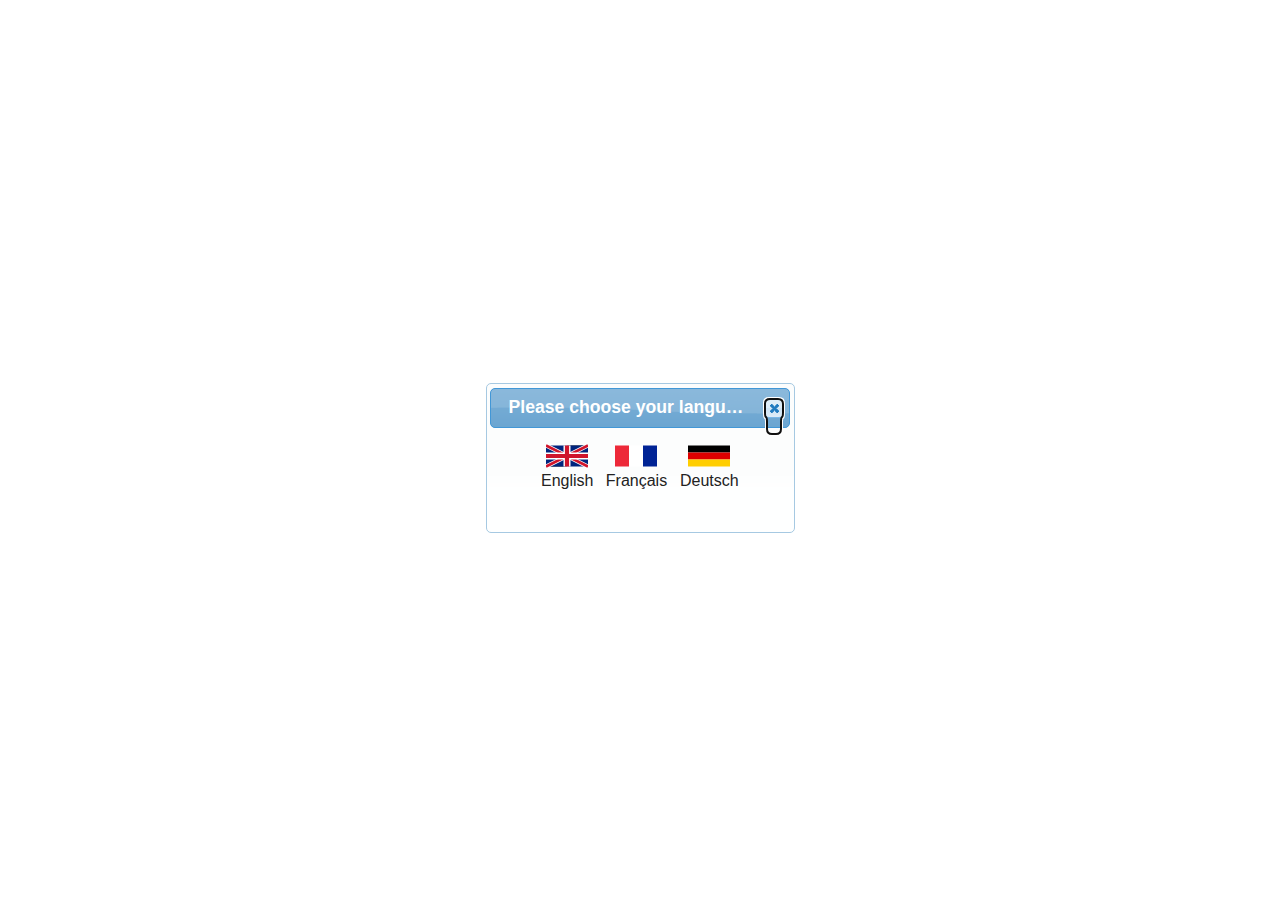
<file: src/html/images/index.html>
<!Doctype html public>
<html>
  <head>
    <meta charset="utf-8">
    <title>Champuru v. 2.0</title>
    <link rel="shortcut icon" href="favicon.ico">
    <link href="jquery/jquery-ui.css" rel="stylesheet">
    <script src="jquery/jquery.js"></script>
    <script src="jquery/jquery-ui.js"></script>    
  </head>
  <body style="width: 100%; height: 100%">
    <noscript>
      Sorry, but Champuru v. 2.0 requires JavaScript!
    </noscript>

<!-- Language scripts -->
<script>
  var userLanguage = "en";
  function setLanguage(lang) {
    if(lang != "en" && lang != "de" && lang != "fr") {
      alert("Language not found!")
      return;
    }
    userLanguage = lang;
  }
  function getStr(strId) {
    if(userLanguage == "de") {
      return deDict[strId]
    }
    if(userLanguage == "fr") {
      return frDict[strId]
    }
    return enDict[strId]
  }
  enDict = new Object();
  enDict["undef"] = "undefined";
  frDict = new Object();
  frDict["undef"] = "indéfini"
  deDict = new Object();
  deDict["undef"] = "undefiniert";
</script>

<!-- The ask for language messagebox -->
<div id="askLanguageDialog" title="Please choose your language">
  <div>
  <table style="width: 80%; margin: 0px auto;">
    <tr style="text-align: center">
      <td style="text-align: center">
        <a title="Champuru in English" style="cursor: pointer" onclick="javascript: setLanguage('en'); $('#askLanguageDialog').dialog('close');">
          <svg xmlns="http://www.w3.org/2000/svg" width="42" height="32" viewBox="0 0 60 30">
            <path d="M30,15 h30 v15 z v15 h-30 z h-30 v-15 z v-15 h30 z"/>
            <path d="M0,0 v30 h60 v-30 z" fill="#00247d"/>
            <path d="M0,0 L60,30 M60,0 L0,30" stroke="#fff" stroke-width="6"/>
            <path d="M0,0 L60,30 M60,0 L0,30" stroke="#cf142b" stroke-width="4"/>
            <path d="M30,0 v30 M0,15 h60" stroke="#fff" stroke-width="10"/>
            <path d="M30,0 v30 M0,15 h60" stroke="#cf142b" stroke-width="6"/>
          </svg>
          <br>English
        </a>
      </td>
      <td style="text-align: center">
        <a title="Champuru en Français" style="cursor: pointer" onclick="javascript: setLanguage('fr'); $('#askLanguageDialog').dialog('close');">
          <svg xmlns="http://www.w3.org/2000/svg" width="42" height="32" viewBox="0 0 60 30">
            <rect width="20" height="30" y="0" x="0" fill="#ED2939"/>
            <rect width="20" height="30" y="0" x="20" fill="#FFF"/>
            <rect width="20" height="30" y="0" x="40" fill="#002395"/>
          </svg>
          <br>Français
        </a>
      </td>
      <td style="text-align: center">
        <a title="Champuru auf Deutsch" style="cursor: pointer" onclick="javascript: setLanguage('de'); $('#askLanguageDialog').dialog('close');">
          <svg xmlns="http://www.w3.org/2000/svg" width="42" height="32" viewBox="0 0 60 30">
            <rect width="60" height="10" y="0" x="0" fill="#000"/>
            <rect width="60" height="10" y="10" x="0" fill="#D00"/>
            <rect width="60" height="10" y="20" x="0" fill="#FFCE00"/>
          </svg>
          <br>Deutsch
        </a>
      </td>
    </tr>
  </table>
  </div>
</div>
<script>
  $( function() {
    $( "#askLanguageDialog" ).dialog({
      resizable: true,
      height: "auto",
    });
  } );
</script>

  </body>
</html>
</file>
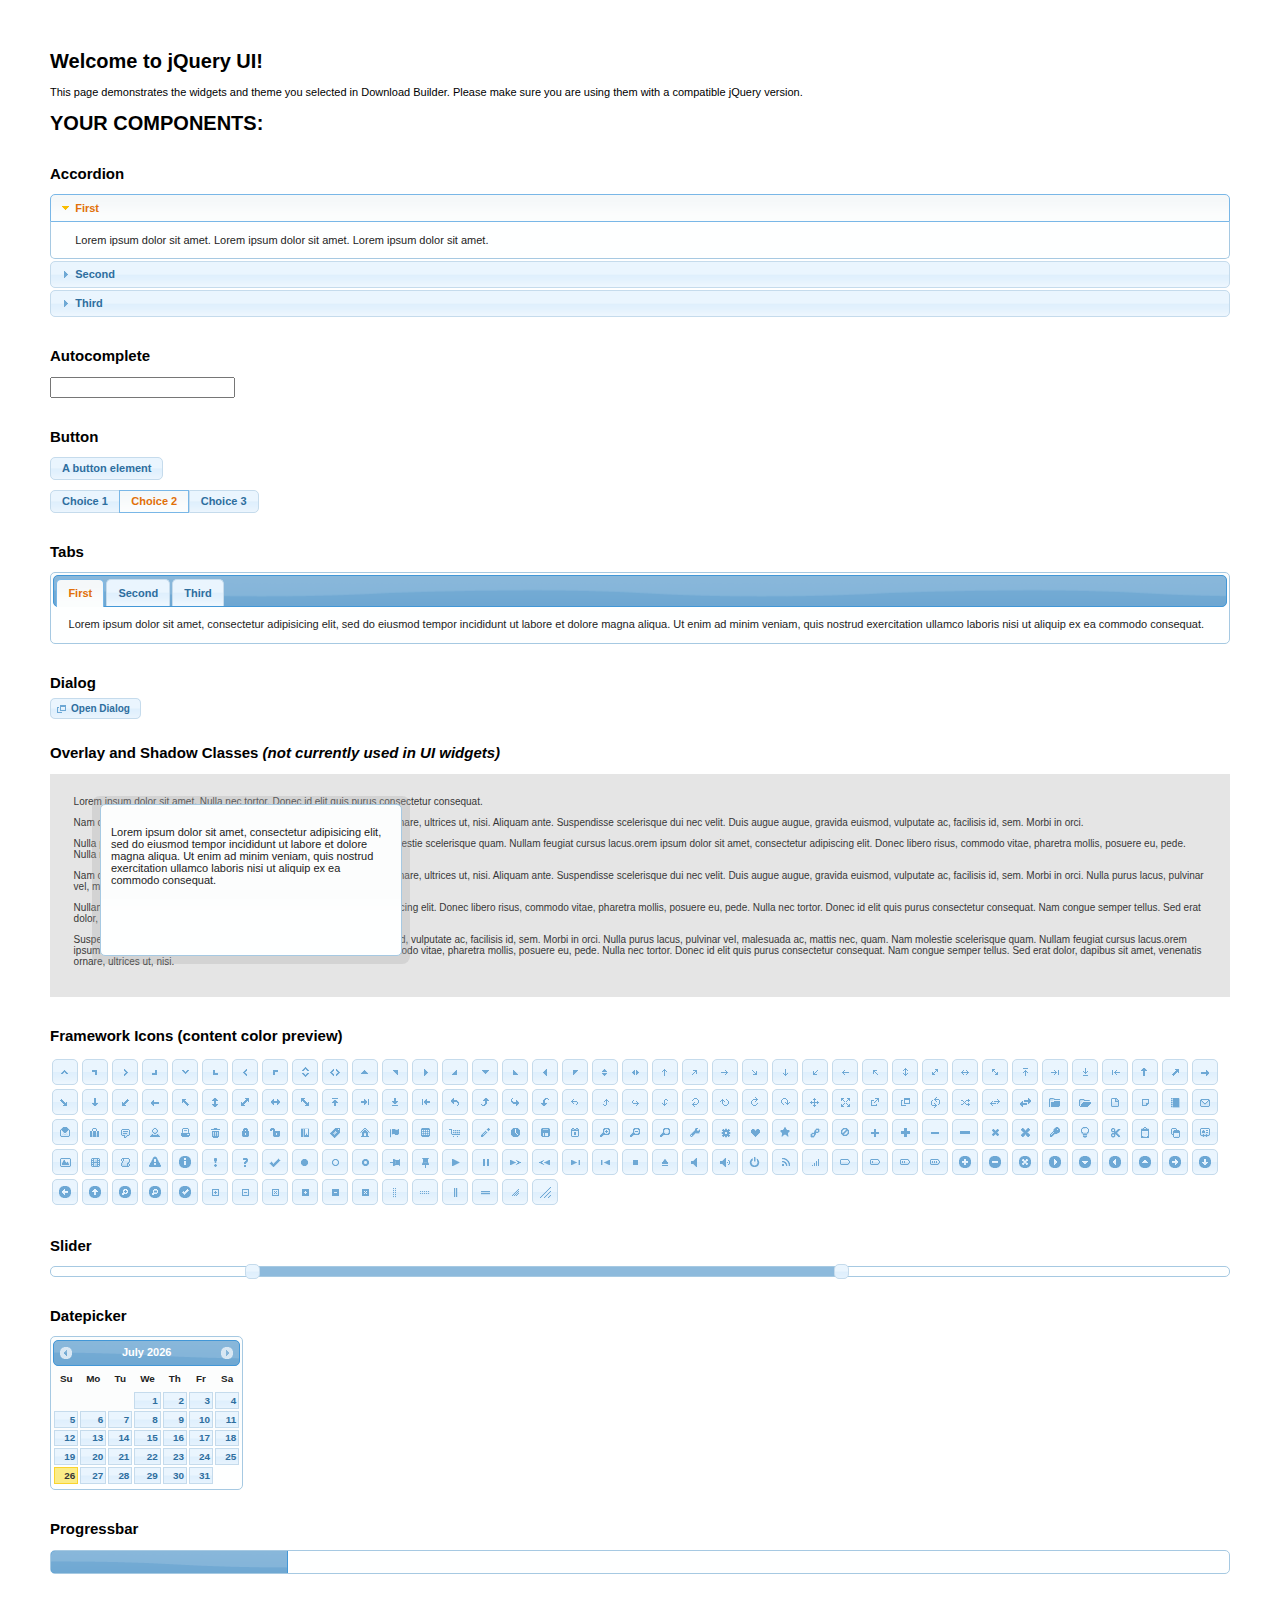
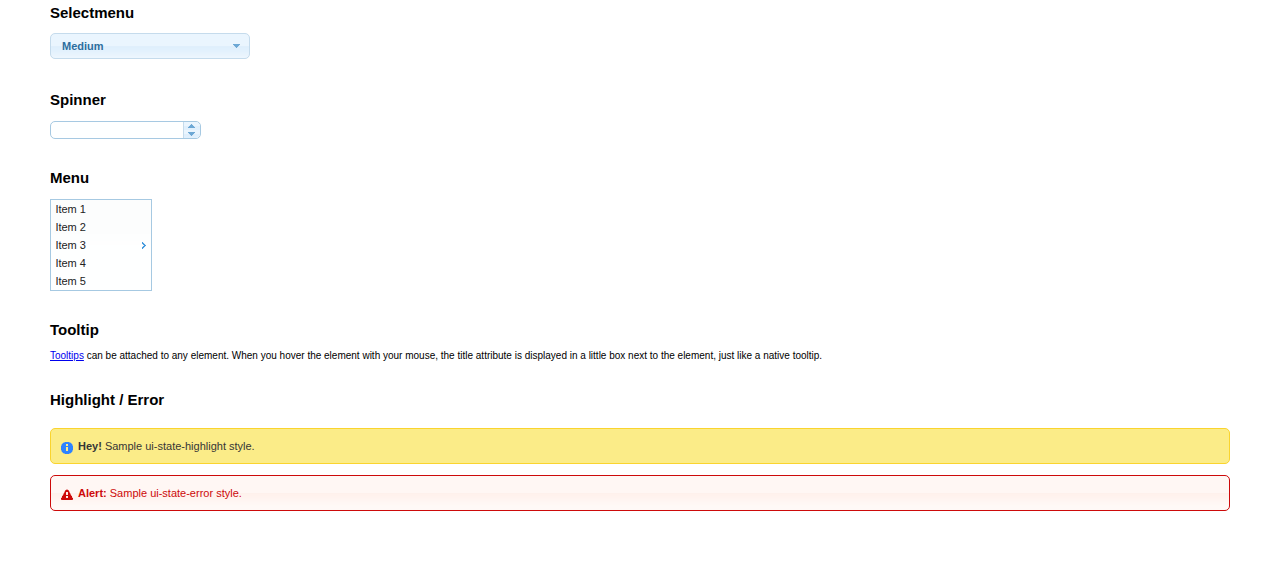
<file: src/html/jquery/index.html>
<!doctype html>
<html lang="us">
<head>
	<meta charset="utf-8">
	<title>jQuery UI Example Page</title>
	<link href="jquery-ui.css" rel="stylesheet">
	<style>
	body{
		font: 62.5% "Trebuchet MS", sans-serif;
		margin: 50px;
	}
	.demoHeaders {
		margin-top: 2em;
	}
	#dialog-link {
		padding: .4em 1em .4em 20px;
		text-decoration: none;
		position: relative;
	}
	#dialog-link span.ui-icon {
		margin: 0 5px 0 0;
		position: absolute;
		left: .2em;
		top: 50%;
		margin-top: -8px;
	}
	#icons {
		margin: 0;
		padding: 0;
	}
	#icons li {
		margin: 2px;
		position: relative;
		padding: 4px 0;
		cursor: pointer;
		float: left;
		list-style: none;
	}
	#icons span.ui-icon {
		float: left;
		margin: 0 4px;
	}
	.fakewindowcontain .ui-widget-overlay {
		position: absolute;
	}
	select {
		width: 200px;
	}
	</style>
</head>
<body>

<h1>Welcome to jQuery UI!</h1>

<div class="ui-widget">
	<p>This page demonstrates the widgets and theme you selected in Download Builder. Please make sure you are using them with a compatible jQuery version.</p>
</div>

<h1>YOUR COMPONENTS:</h1>


<!-- Accordion -->
<h2 class="demoHeaders">Accordion</h2>
<div id="accordion">
	<h3>First</h3>
	<div>Lorem ipsum dolor sit amet. Lorem ipsum dolor sit amet. Lorem ipsum dolor sit amet.</div>
	<h3>Second</h3>
	<div>Phasellus mattis tincidunt nibh.</div>
	<h3>Third</h3>
	<div>Nam dui erat, auctor a, dignissim quis.</div>
</div>



<!-- Autocomplete -->
<h2 class="demoHeaders">Autocomplete</h2>
<div>
	<input id="autocomplete" title="type &quot;a&quot;">
</div>



<!-- Button -->
<h2 class="demoHeaders">Button</h2>
<button id="button">A button element</button>
<form style="margin-top: 1em;">
	<div id="radioset">
		<input type="radio" id="radio1" name="radio"><label for="radio1">Choice 1</label>
		<input type="radio" id="radio2" name="radio" checked="checked"><label for="radio2">Choice 2</label>
		<input type="radio" id="radio3" name="radio"><label for="radio3">Choice 3</label>
	</div>
</form>



<!-- Tabs -->
<h2 class="demoHeaders">Tabs</h2>
<div id="tabs">
	<ul>
		<li><a href="#tabs-1">First</a></li>
		<li><a href="#tabs-2">Second</a></li>
		<li><a href="#tabs-3">Third</a></li>
	</ul>
	<div id="tabs-1">Lorem ipsum dolor sit amet, consectetur adipisicing elit, sed do eiusmod tempor incididunt ut labore et dolore magna aliqua. Ut enim ad minim veniam, quis nostrud exercitation ullamco laboris nisi ut aliquip ex ea commodo consequat.</div>
	<div id="tabs-2">Phasellus mattis tincidunt nibh. Cras orci urna, blandit id, pretium vel, aliquet ornare, felis. Maecenas scelerisque sem non nisl. Fusce sed lorem in enim dictum bibendum.</div>
	<div id="tabs-3">Nam dui erat, auctor a, dignissim quis, sollicitudin eu, felis. Pellentesque nisi urna, interdum eget, sagittis et, consequat vestibulum, lacus. Mauris porttitor ullamcorper augue.</div>
</div>



<!-- Dialog NOTE: Dialog is not generated by UI in this demo so it can be visually styled in themeroller-->
<h2 class="demoHeaders">Dialog</h2>
<p><a href="#" id="dialog-link" class="ui-state-default ui-corner-all"><span class="ui-icon ui-icon-newwin"></span>Open Dialog</a></p>

<h2 class="demoHeaders">Overlay and Shadow Classes <em>(not currently used in UI widgets)</em></h2>
<div style="position: relative; width: 96%; height: 200px; padding:1% 2%; overflow:hidden;" class="fakewindowcontain">
	<p>Lorem ipsum dolor sit amet,  Nulla nec tortor. Donec id elit quis purus consectetur consequat. </p><p>Nam congue semper tellus. Sed erat dolor, dapibus sit amet, venenatis ornare, ultrices ut, nisi. Aliquam ante. Suspendisse scelerisque dui nec velit. Duis augue augue, gravida euismod, vulputate ac, facilisis id, sem. Morbi in orci. </p><p>Nulla purus lacus, pulvinar vel, malesuada ac, mattis nec, quam. Nam molestie scelerisque quam. Nullam feugiat cursus lacus.orem ipsum dolor sit amet, consectetur adipiscing elit. Donec libero risus, commodo vitae, pharetra mollis, posuere eu, pede. Nulla nec tortor. Donec id elit quis purus consectetur consequat. </p><p>Nam congue semper tellus. Sed erat dolor, dapibus sit amet, venenatis ornare, ultrices ut, nisi. Aliquam ante. Suspendisse scelerisque dui nec velit. Duis augue augue, gravida euismod, vulputate ac, facilisis id, sem. Morbi in orci. Nulla purus lacus, pulvinar vel, malesuada ac, mattis nec, quam. Nam molestie scelerisque quam. </p><p>Nullam feugiat cursus lacus.orem ipsum dolor sit amet, consectetur adipiscing elit. Donec libero risus, commodo vitae, pharetra mollis, posuere eu, pede. Nulla nec tortor. Donec id elit quis purus consectetur consequat. Nam congue semper tellus. Sed erat dolor, dapibus sit amet, venenatis ornare, ultrices ut, nisi. Aliquam ante. </p><p>Suspendisse scelerisque dui nec velit. Duis augue augue, gravida euismod, vulputate ac, facilisis id, sem. Morbi in orci. Nulla purus lacus, pulvinar vel, malesuada ac, mattis nec, quam. Nam molestie scelerisque quam. Nullam feugiat cursus lacus.orem ipsum dolor sit amet, consectetur adipiscing elit. Donec libero risus, commodo vitae, pharetra mollis, posuere eu, pede. Nulla nec tortor. Donec id elit quis purus consectetur consequat. Nam congue semper tellus. Sed erat dolor, dapibus sit amet, venenatis ornare, ultrices ut, nisi. </p>

	<!-- ui-dialog -->
	<div class="ui-overlay"><div class="ui-widget-overlay"></div><div class="ui-widget-shadow ui-corner-all" style="width: 302px; height: 152px; position: absolute; left: 50px; top: 30px;"></div></div>
	<div style="position: absolute; width: 280px; height: 130px;left: 50px; top: 30px; padding: 10px;" class="ui-widget ui-widget-content ui-corner-all">
		<div class="ui-dialog-content ui-widget-content" style="background: none; border: 0;">
			<p>Lorem ipsum dolor sit amet, consectetur adipisicing elit, sed do eiusmod tempor incididunt ut labore et dolore magna aliqua. Ut enim ad minim veniam, quis nostrud exercitation ullamco laboris nisi ut aliquip ex ea commodo consequat.</p>
		</div>
	</div>

</div>

<!-- ui-dialog -->
<div id="dialog" title="Dialog Title">
	<p>Lorem ipsum dolor sit amet, consectetur adipisicing elit, sed do eiusmod tempor incididunt ut labore et dolore magna aliqua. Ut enim ad minim veniam, quis nostrud exercitation ullamco laboris nisi ut aliquip ex ea commodo consequat.</p>
</div>



<h2 class="demoHeaders">Framework Icons (content color preview)</h2>
<ul id="icons" class="ui-widget ui-helper-clearfix">
	<li class="ui-state-default ui-corner-all" title=".ui-icon-carat-1-n"><span class="ui-icon ui-icon-carat-1-n"></span></li>
	<li class="ui-state-default ui-corner-all" title=".ui-icon-carat-1-ne"><span class="ui-icon ui-icon-carat-1-ne"></span></li>
	<li class="ui-state-default ui-corner-all" title=".ui-icon-carat-1-e"><span class="ui-icon ui-icon-carat-1-e"></span></li>
	<li class="ui-state-default ui-corner-all" title=".ui-icon-carat-1-se"><span class="ui-icon ui-icon-carat-1-se"></span></li>
	<li class="ui-state-default ui-corner-all" title=".ui-icon-carat-1-s"><span class="ui-icon ui-icon-carat-1-s"></span></li>
	<li class="ui-state-default ui-corner-all" title=".ui-icon-carat-1-sw"><span class="ui-icon ui-icon-carat-1-sw"></span></li>
	<li class="ui-state-default ui-corner-all" title=".ui-icon-carat-1-w"><span class="ui-icon ui-icon-carat-1-w"></span></li>
	<li class="ui-state-default ui-corner-all" title=".ui-icon-carat-1-nw"><span class="ui-icon ui-icon-carat-1-nw"></span></li>
	<li class="ui-state-default ui-corner-all" title=".ui-icon-carat-2-n-s"><span class="ui-icon ui-icon-carat-2-n-s"></span></li>
	<li class="ui-state-default ui-corner-all" title=".ui-icon-carat-2-e-w"><span class="ui-icon ui-icon-carat-2-e-w"></span></li>
	<li class="ui-state-default ui-corner-all" title=".ui-icon-triangle-1-n"><span class="ui-icon ui-icon-triangle-1-n"></span></li>
	<li class="ui-state-default ui-corner-all" title=".ui-icon-triangle-1-ne"><span class="ui-icon ui-icon-triangle-1-ne"></span></li>
	<li class="ui-state-default ui-corner-all" title=".ui-icon-triangle-1-e"><span class="ui-icon ui-icon-triangle-1-e"></span></li>
	<li class="ui-state-default ui-corner-all" title=".ui-icon-triangle-1-se"><span class="ui-icon ui-icon-triangle-1-se"></span></li>
	<li class="ui-state-default ui-corner-all" title=".ui-icon-triangle-1-s"><span class="ui-icon ui-icon-triangle-1-s"></span></li>
	<li class="ui-state-default ui-corner-all" title=".ui-icon-triangle-1-sw"><span class="ui-icon ui-icon-triangle-1-sw"></span></li>
	<li class="ui-state-default ui-corner-all" title=".ui-icon-triangle-1-w"><span class="ui-icon ui-icon-triangle-1-w"></span></li>
	<li class="ui-state-default ui-corner-all" title=".ui-icon-triangle-1-nw"><span class="ui-icon ui-icon-triangle-1-nw"></span></li>
	<li class="ui-state-default ui-corner-all" title=".ui-icon-triangle-2-n-s"><span class="ui-icon ui-icon-triangle-2-n-s"></span></li>
	<li class="ui-state-default ui-corner-all" title=".ui-icon-triangle-2-e-w"><span class="ui-icon ui-icon-triangle-2-e-w"></span></li>
	<li class="ui-state-default ui-corner-all" title=".ui-icon-arrow-1-n"><span class="ui-icon ui-icon-arrow-1-n"></span></li>
	<li class="ui-state-default ui-corner-all" title=".ui-icon-arrow-1-ne"><span class="ui-icon ui-icon-arrow-1-ne"></span></li>
	<li class="ui-state-default ui-corner-all" title=".ui-icon-arrow-1-e"><span class="ui-icon ui-icon-arrow-1-e"></span></li>
	<li class="ui-state-default ui-corner-all" title=".ui-icon-arrow-1-se"><span class="ui-icon ui-icon-arrow-1-se"></span></li>
	<li class="ui-state-default ui-corner-all" title=".ui-icon-arrow-1-s"><span class="ui-icon ui-icon-arrow-1-s"></span></li>
	<li class="ui-state-default ui-corner-all" title=".ui-icon-arrow-1-sw"><span class="ui-icon ui-icon-arrow-1-sw"></span></li>
	<li class="ui-state-default ui-corner-all" title=".ui-icon-arrow-1-w"><span class="ui-icon ui-icon-arrow-1-w"></span></li>
	<li class="ui-state-default ui-corner-all" title=".ui-icon-arrow-1-nw"><span class="ui-icon ui-icon-arrow-1-nw"></span></li>
	<li class="ui-state-default ui-corner-all" title=".ui-icon-arrow-2-n-s"><span class="ui-icon ui-icon-arrow-2-n-s"></span></li>
	<li class="ui-state-default ui-corner-all" title=".ui-icon-arrow-2-ne-sw"><span class="ui-icon ui-icon-arrow-2-ne-sw"></span></li>
	<li class="ui-state-default ui-corner-all" title=".ui-icon-arrow-2-e-w"><span class="ui-icon ui-icon-arrow-2-e-w"></span></li>
	<li class="ui-state-default ui-corner-all" title=".ui-icon-arrow-2-se-nw"><span class="ui-icon ui-icon-arrow-2-se-nw"></span></li>
	<li class="ui-state-default ui-corner-all" title=".ui-icon-arrowstop-1-n"><span class="ui-icon ui-icon-arrowstop-1-n"></span></li>
	<li class="ui-state-default ui-corner-all" title=".ui-icon-arrowstop-1-e"><span class="ui-icon ui-icon-arrowstop-1-e"></span></li>
	<li class="ui-state-default ui-corner-all" title=".ui-icon-arrowstop-1-s"><span class="ui-icon ui-icon-arrowstop-1-s"></span></li>
	<li class="ui-state-default ui-corner-all" title=".ui-icon-arrowstop-1-w"><span class="ui-icon ui-icon-arrowstop-1-w"></span></li>
	<li class="ui-state-default ui-corner-all" title=".ui-icon-arrowthick-1-n"><span class="ui-icon ui-icon-arrowthick-1-n"></span></li>
	<li class="ui-state-default ui-corner-all" title=".ui-icon-arrowthick-1-ne"><span class="ui-icon ui-icon-arrowthick-1-ne"></span></li>
	<li class="ui-state-default ui-corner-all" title=".ui-icon-arrowthick-1-e"><span class="ui-icon ui-icon-arrowthick-1-e"></span></li>
	<li class="ui-state-default ui-corner-all" title=".ui-icon-arrowthick-1-se"><span class="ui-icon ui-icon-arrowthick-1-se"></span></li>
	<li class="ui-state-default ui-corner-all" title=".ui-icon-arrowthick-1-s"><span class="ui-icon ui-icon-arrowthick-1-s"></span></li>
	<li class="ui-state-default ui-corner-all" title=".ui-icon-arrowthick-1-sw"><span class="ui-icon ui-icon-arrowthick-1-sw"></span></li>
	<li class="ui-state-default ui-corner-all" title=".ui-icon-arrowthick-1-w"><span class="ui-icon ui-icon-arrowthick-1-w"></span></li>
	<li class="ui-state-default ui-corner-all" title=".ui-icon-arrowthick-1-nw"><span class="ui-icon ui-icon-arrowthick-1-nw"></span></li>
	<li class="ui-state-default ui-corner-all" title=".ui-icon-arrowthick-2-n-s"><span class="ui-icon ui-icon-arrowthick-2-n-s"></span></li>
	<li class="ui-state-default ui-corner-all" title=".ui-icon-arrowthick-2-ne-sw"><span class="ui-icon ui-icon-arrowthick-2-ne-sw"></span></li>
	<li class="ui-state-default ui-corner-all" title=".ui-icon-arrowthick-2-e-w"><span class="ui-icon ui-icon-arrowthick-2-e-w"></span></li>
	<li class="ui-state-default ui-corner-all" title=".ui-icon-arrowthick-2-se-nw"><span class="ui-icon ui-icon-arrowthick-2-se-nw"></span></li>
	<li class="ui-state-default ui-corner-all" title=".ui-icon-arrowthickstop-1-n"><span class="ui-icon ui-icon-arrowthickstop-1-n"></span></li>
	<li class="ui-state-default ui-corner-all" title=".ui-icon-arrowthickstop-1-e"><span class="ui-icon ui-icon-arrowthickstop-1-e"></span></li>
	<li class="ui-state-default ui-corner-all" title=".ui-icon-arrowthickstop-1-s"><span class="ui-icon ui-icon-arrowthickstop-1-s"></span></li>
	<li class="ui-state-default ui-corner-all" title=".ui-icon-arrowthickstop-1-w"><span class="ui-icon ui-icon-arrowthickstop-1-w"></span></li>
	<li class="ui-state-default ui-corner-all" title=".ui-icon-arrowreturnthick-1-w"><span class="ui-icon ui-icon-arrowreturnthick-1-w"></span></li>
	<li class="ui-state-default ui-corner-all" title=".ui-icon-arrowreturnthick-1-n"><span class="ui-icon ui-icon-arrowreturnthick-1-n"></span></li>
	<li class="ui-state-default ui-corner-all" title=".ui-icon-arrowreturnthick-1-e"><span class="ui-icon ui-icon-arrowreturnthick-1-e"></span></li>
	<li class="ui-state-default ui-corner-all" title=".ui-icon-arrowreturnthick-1-s"><span class="ui-icon ui-icon-arrowreturnthick-1-s"></span></li>
	<li class="ui-state-default ui-corner-all" title=".ui-icon-arrowreturn-1-w"><span class="ui-icon ui-icon-arrowreturn-1-w"></span></li>
	<li class="ui-state-default ui-corner-all" title=".ui-icon-arrowreturn-1-n"><span class="ui-icon ui-icon-arrowreturn-1-n"></span></li>
	<li class="ui-state-default ui-corner-all" title=".ui-icon-arrowreturn-1-e"><span class="ui-icon ui-icon-arrowreturn-1-e"></span></li>
	<li class="ui-state-default ui-corner-all" title=".ui-icon-arrowreturn-1-s"><span class="ui-icon ui-icon-arrowreturn-1-s"></span></li>
	<li class="ui-state-default ui-corner-all" title=".ui-icon-arrowrefresh-1-w"><span class="ui-icon ui-icon-arrowrefresh-1-w"></span></li>
	<li class="ui-state-default ui-corner-all" title=".ui-icon-arrowrefresh-1-n"><span class="ui-icon ui-icon-arrowrefresh-1-n"></span></li>
	<li class="ui-state-default ui-corner-all" title=".ui-icon-arrowrefresh-1-e"><span class="ui-icon ui-icon-arrowrefresh-1-e"></span></li>
	<li class="ui-state-default ui-corner-all" title=".ui-icon-arrowrefresh-1-s"><span class="ui-icon ui-icon-arrowrefresh-1-s"></span></li>
	<li class="ui-state-default ui-corner-all" title=".ui-icon-arrow-4"><span class="ui-icon ui-icon-arrow-4"></span></li>
	<li class="ui-state-default ui-corner-all" title=".ui-icon-arrow-4-diag"><span class="ui-icon ui-icon-arrow-4-diag"></span></li>
	<li class="ui-state-default ui-corner-all" title=".ui-icon-extlink"><span class="ui-icon ui-icon-extlink"></span></li>
	<li class="ui-state-default ui-corner-all" title=".ui-icon-newwin"><span class="ui-icon ui-icon-newwin"></span></li>
	<li class="ui-state-default ui-corner-all" title=".ui-icon-refresh"><span class="ui-icon ui-icon-refresh"></span></li>
	<li class="ui-state-default ui-corner-all" title=".ui-icon-shuffle"><span class="ui-icon ui-icon-shuffle"></span></li>
	<li class="ui-state-default ui-corner-all" title=".ui-icon-transfer-e-w"><span class="ui-icon ui-icon-transfer-e-w"></span></li>
	<li class="ui-state-default ui-corner-all" title=".ui-icon-transferthick-e-w"><span class="ui-icon ui-icon-transferthick-e-w"></span></li>
	<li class="ui-state-default ui-corner-all" title=".ui-icon-folder-collapsed"><span class="ui-icon ui-icon-folder-collapsed"></span></li>
	<li class="ui-state-default ui-corner-all" title=".ui-icon-folder-open"><span class="ui-icon ui-icon-folder-open"></span></li>
	<li class="ui-state-default ui-corner-all" title=".ui-icon-document"><span class="ui-icon ui-icon-document"></span></li>
	<li class="ui-state-default ui-corner-all" title=".ui-icon-document-b"><span class="ui-icon ui-icon-document-b"></span></li>
	<li class="ui-state-default ui-corner-all" title=".ui-icon-note"><span class="ui-icon ui-icon-note"></span></li>
	<li class="ui-state-default ui-corner-all" title=".ui-icon-mail-closed"><span class="ui-icon ui-icon-mail-closed"></span></li>
	<li class="ui-state-default ui-corner-all" title=".ui-icon-mail-open"><span class="ui-icon ui-icon-mail-open"></span></li>
	<li class="ui-state-default ui-corner-all" title=".ui-icon-suitcase"><span class="ui-icon ui-icon-suitcase"></span></li>
	<li class="ui-state-default ui-corner-all" title=".ui-icon-comment"><span class="ui-icon ui-icon-comment"></span></li>
	<li class="ui-state-default ui-corner-all" title=".ui-icon-person"><span class="ui-icon ui-icon-person"></span></li>
	<li class="ui-state-default ui-corner-all" title=".ui-icon-print"><span class="ui-icon ui-icon-print"></span></li>
	<li class="ui-state-default ui-corner-all" title=".ui-icon-trash"><span class="ui-icon ui-icon-trash"></span></li>
	<li class="ui-state-default ui-corner-all" title=".ui-icon-locked"><span class="ui-icon ui-icon-locked"></span></li>
	<li class="ui-state-default ui-corner-all" title=".ui-icon-unlocked"><span class="ui-icon ui-icon-unlocked"></span></li>
	<li class="ui-state-default ui-corner-all" title=".ui-icon-bookmark"><span class="ui-icon ui-icon-bookmark"></span></li>
	<li class="ui-state-default ui-corner-all" title=".ui-icon-tag"><span class="ui-icon ui-icon-tag"></span></li>
	<li class="ui-state-default ui-corner-all" title=".ui-icon-home"><span class="ui-icon ui-icon-home"></span></li>
	<li class="ui-state-default ui-corner-all" title=".ui-icon-flag"><span class="ui-icon ui-icon-flag"></span></li>
	<li class="ui-state-default ui-corner-all" title=".ui-icon-calculator"><span class="ui-icon ui-icon-calculator"></span></li>
	<li class="ui-state-default ui-corner-all" title=".ui-icon-cart"><span class="ui-icon ui-icon-cart"></span></li>
	<li class="ui-state-default ui-corner-all" title=".ui-icon-pencil"><span class="ui-icon ui-icon-pencil"></span></li>
	<li class="ui-state-default ui-corner-all" title=".ui-icon-clock"><span class="ui-icon ui-icon-clock"></span></li>
	<li class="ui-state-default ui-corner-all" title=".ui-icon-disk"><span class="ui-icon ui-icon-disk"></span></li>
	<li class="ui-state-default ui-corner-all" title=".ui-icon-calendar"><span class="ui-icon ui-icon-calendar"></span></li>
	<li class="ui-state-default ui-corner-all" title=".ui-icon-zoomin"><span class="ui-icon ui-icon-zoomin"></span></li>
	<li class="ui-state-default ui-corner-all" title=".ui-icon-zoomout"><span class="ui-icon ui-icon-zoomout"></span></li>
	<li class="ui-state-default ui-corner-all" title=".ui-icon-search"><span class="ui-icon ui-icon-search"></span></li>
	<li class="ui-state-default ui-corner-all" title=".ui-icon-wrench"><span class="ui-icon ui-icon-wrench"></span></li>
	<li class="ui-state-default ui-corner-all" title=".ui-icon-gear"><span class="ui-icon ui-icon-gear"></span></li>
	<li class="ui-state-default ui-corner-all" title=".ui-icon-heart"><span class="ui-icon ui-icon-heart"></span></li>
	<li class="ui-state-default ui-corner-all" title=".ui-icon-star"><span class="ui-icon ui-icon-star"></span></li>
	<li class="ui-state-default ui-corner-all" title=".ui-icon-link"><span class="ui-icon ui-icon-link"></span></li>
	<li class="ui-state-default ui-corner-all" title=".ui-icon-cancel"><span class="ui-icon ui-icon-cancel"></span></li>
	<li class="ui-state-default ui-corner-all" title=".ui-icon-plus"><span class="ui-icon ui-icon-plus"></span></li>
	<li class="ui-state-default ui-corner-all" title=".ui-icon-plusthick"><span class="ui-icon ui-icon-plusthick"></span></li>
	<li class="ui-state-default ui-corner-all" title=".ui-icon-minus"><span class="ui-icon ui-icon-minus"></span></li>
	<li class="ui-state-default ui-corner-all" title=".ui-icon-minusthick"><span class="ui-icon ui-icon-minusthick"></span></li>
	<li class="ui-state-default ui-corner-all" title=".ui-icon-close"><span class="ui-icon ui-icon-close"></span></li>
	<li class="ui-state-default ui-corner-all" title=".ui-icon-closethick"><span class="ui-icon ui-icon-closethick"></span></li>
	<li class="ui-state-default ui-corner-all" title=".ui-icon-key"><span class="ui-icon ui-icon-key"></span></li>
	<li class="ui-state-default ui-corner-all" title=".ui-icon-lightbulb"><span class="ui-icon ui-icon-lightbulb"></span></li>
	<li class="ui-state-default ui-corner-all" title=".ui-icon-scissors"><span class="ui-icon ui-icon-scissors"></span></li>
	<li class="ui-state-default ui-corner-all" title=".ui-icon-clipboard"><span class="ui-icon ui-icon-clipboard"></span></li>
	<li class="ui-state-default ui-corner-all" title=".ui-icon-copy"><span class="ui-icon ui-icon-copy"></span></li>
	<li class="ui-state-default ui-corner-all" title=".ui-icon-contact"><span class="ui-icon ui-icon-contact"></span></li>
	<li class="ui-state-default ui-corner-all" title=".ui-icon-image"><span class="ui-icon ui-icon-image"></span></li>
	<li class="ui-state-default ui-corner-all" title=".ui-icon-video"><span class="ui-icon ui-icon-video"></span></li>
	<li class="ui-state-default ui-corner-all" title=".ui-icon-script"><span class="ui-icon ui-icon-script"></span></li>
	<li class="ui-state-default ui-corner-all" title=".ui-icon-alert"><span class="ui-icon ui-icon-alert"></span></li>
	<li class="ui-state-default ui-corner-all" title=".ui-icon-info"><span class="ui-icon ui-icon-info"></span></li>
	<li class="ui-state-default ui-corner-all" title=".ui-icon-notice"><span class="ui-icon ui-icon-notice"></span></li>
	<li class="ui-state-default ui-corner-all" title=".ui-icon-help"><span class="ui-icon ui-icon-help"></span></li>
	<li class="ui-state-default ui-corner-all" title=".ui-icon-check"><span class="ui-icon ui-icon-check"></span></li>
	<li class="ui-state-default ui-corner-all" title=".ui-icon-bullet"><span class="ui-icon ui-icon-bullet"></span></li>
	<li class="ui-state-default ui-corner-all" title=".ui-icon-radio-off"><span class="ui-icon ui-icon-radio-off"></span></li>
	<li class="ui-state-default ui-corner-all" title=".ui-icon-radio-on"><span class="ui-icon ui-icon-radio-on"></span></li>
	<li class="ui-state-default ui-corner-all" title=".ui-icon-pin-w"><span class="ui-icon ui-icon-pin-w"></span></li>
	<li class="ui-state-default ui-corner-all" title=".ui-icon-pin-s"><span class="ui-icon ui-icon-pin-s"></span></li>
	<li class="ui-state-default ui-corner-all" title=".ui-icon-play"><span class="ui-icon ui-icon-play"></span></li>
	<li class="ui-state-default ui-corner-all" title=".ui-icon-pause"><span class="ui-icon ui-icon-pause"></span></li>
	<li class="ui-state-default ui-corner-all" title=".ui-icon-seek-next"><span class="ui-icon ui-icon-seek-next"></span></li>
	<li class="ui-state-default ui-corner-all" title=".ui-icon-seek-prev"><span class="ui-icon ui-icon-seek-prev"></span></li>
	<li class="ui-state-default ui-corner-all" title=".ui-icon-seek-end"><span class="ui-icon ui-icon-seek-end"></span></li>
	<li class="ui-state-default ui-corner-all" title=".ui-icon-seek-first"><span class="ui-icon ui-icon-seek-first"></span></li>
	<li class="ui-state-default ui-corner-all" title=".ui-icon-stop"><span class="ui-icon ui-icon-stop"></span></li>
	<li class="ui-state-default ui-corner-all" title=".ui-icon-eject"><span class="ui-icon ui-icon-eject"></span></li>
	<li class="ui-state-default ui-corner-all" title=".ui-icon-volume-off"><span class="ui-icon ui-icon-volume-off"></span></li>
	<li class="ui-state-default ui-corner-all" title=".ui-icon-volume-on"><span class="ui-icon ui-icon-volume-on"></span></li>
	<li class="ui-state-default ui-corner-all" title=".ui-icon-power"><span class="ui-icon ui-icon-power"></span></li>
	<li class="ui-state-default ui-corner-all" title=".ui-icon-signal-diag"><span class="ui-icon ui-icon-signal-diag"></span></li>
	<li class="ui-state-default ui-corner-all" title=".ui-icon-signal"><span class="ui-icon ui-icon-signal"></span></li>
	<li class="ui-state-default ui-corner-all" title=".ui-icon-battery-0"><span class="ui-icon ui-icon-battery-0"></span></li>
	<li class="ui-state-default ui-corner-all" title=".ui-icon-battery-1"><span class="ui-icon ui-icon-battery-1"></span></li>
	<li class="ui-state-default ui-corner-all" title=".ui-icon-battery-2"><span class="ui-icon ui-icon-battery-2"></span></li>
	<li class="ui-state-default ui-corner-all" title=".ui-icon-battery-3"><span class="ui-icon ui-icon-battery-3"></span></li>
	<li class="ui-state-default ui-corner-all" title=".ui-icon-circle-plus"><span class="ui-icon ui-icon-circle-plus"></span></li>
	<li class="ui-state-default ui-corner-all" title=".ui-icon-circle-minus"><span class="ui-icon ui-icon-circle-minus"></span></li>
	<li class="ui-state-default ui-corner-all" title=".ui-icon-circle-close"><span class="ui-icon ui-icon-circle-close"></span></li>
	<li class="ui-state-default ui-corner-all" title=".ui-icon-circle-triangle-e"><span class="ui-icon ui-icon-circle-triangle-e"></span></li>
	<li class="ui-state-default ui-corner-all" title=".ui-icon-circle-triangle-s"><span class="ui-icon ui-icon-circle-triangle-s"></span></li>
	<li class="ui-state-default ui-corner-all" title=".ui-icon-circle-triangle-w"><span class="ui-icon ui-icon-circle-triangle-w"></span></li>
	<li class="ui-state-default ui-corner-all" title=".ui-icon-circle-triangle-n"><span class="ui-icon ui-icon-circle-triangle-n"></span></li>
	<li class="ui-state-default ui-corner-all" title=".ui-icon-circle-arrow-e"><span class="ui-icon ui-icon-circle-arrow-e"></span></li>
	<li class="ui-state-default ui-corner-all" title=".ui-icon-circle-arrow-s"><span class="ui-icon ui-icon-circle-arrow-s"></span></li>
	<li class="ui-state-default ui-corner-all" title=".ui-icon-circle-arrow-w"><span class="ui-icon ui-icon-circle-arrow-w"></span></li>
	<li class="ui-state-default ui-corner-all" title=".ui-icon-circle-arrow-n"><span class="ui-icon ui-icon-circle-arrow-n"></span></li>
	<li class="ui-state-default ui-corner-all" title=".ui-icon-circle-zoomin"><span class="ui-icon ui-icon-circle-zoomin"></span></li>
	<li class="ui-state-default ui-corner-all" title=".ui-icon-circle-zoomout"><span class="ui-icon ui-icon-circle-zoomout"></span></li>
	<li class="ui-state-default ui-corner-all" title=".ui-icon-circle-check"><span class="ui-icon ui-icon-circle-check"></span></li>
	<li class="ui-state-default ui-corner-all" title=".ui-icon-circlesmall-plus"><span class="ui-icon ui-icon-circlesmall-plus"></span></li>
	<li class="ui-state-default ui-corner-all" title=".ui-icon-circlesmall-minus"><span class="ui-icon ui-icon-circlesmall-minus"></span></li>
	<li class="ui-state-default ui-corner-all" title=".ui-icon-circlesmall-close"><span class="ui-icon ui-icon-circlesmall-close"></span></li>
	<li class="ui-state-default ui-corner-all" title=".ui-icon-squaresmall-plus"><span class="ui-icon ui-icon-squaresmall-plus"></span></li>
	<li class="ui-state-default ui-corner-all" title=".ui-icon-squaresmall-minus"><span class="ui-icon ui-icon-squaresmall-minus"></span></li>
	<li class="ui-state-default ui-corner-all" title=".ui-icon-squaresmall-close"><span class="ui-icon ui-icon-squaresmall-close"></span></li>
	<li class="ui-state-default ui-corner-all" title=".ui-icon-grip-dotted-vertical"><span class="ui-icon ui-icon-grip-dotted-vertical"></span></li>
	<li class="ui-state-default ui-corner-all" title=".ui-icon-grip-dotted-horizontal"><span class="ui-icon ui-icon-grip-dotted-horizontal"></span></li>
	<li class="ui-state-default ui-corner-all" title=".ui-icon-grip-solid-vertical"><span class="ui-icon ui-icon-grip-solid-vertical"></span></li>
	<li class="ui-state-default ui-corner-all" title=".ui-icon-grip-solid-horizontal"><span class="ui-icon ui-icon-grip-solid-horizontal"></span></li>
	<li class="ui-state-default ui-corner-all" title=".ui-icon-gripsmall-diagonal-se"><span class="ui-icon ui-icon-gripsmall-diagonal-se"></span></li>
	<li class="ui-state-default ui-corner-all" title=".ui-icon-grip-diagonal-se"><span class="ui-icon ui-icon-grip-diagonal-se"></span></li>
</ul>


<!-- Slider -->
<h2 class="demoHeaders">Slider</h2>
<div id="slider"></div>



<!-- Datepicker -->
<h2 class="demoHeaders">Datepicker</h2>
<div id="datepicker"></div>



<!-- Progressbar -->
<h2 class="demoHeaders">Progressbar</h2>
<div id="progressbar"></div>



<!-- Progressbar -->
<h2 class="demoHeaders">Selectmenu</h2>
<select id="selectmenu">
	<option>Slower</option>
	<option>Slow</option>
	<option selected="selected">Medium</option>
	<option>Fast</option>
	<option>Faster</option>
</select>



<!-- Spinner -->
<h2 class="demoHeaders">Spinner</h2>
<input id="spinner">



<!-- Menu -->
<h2 class="demoHeaders">Menu</h2>
<ul style="width:100px;" id="menu">
	<li>Item 1</li>
	<li>Item 2</li>
	<li>Item 3
		<ul>
			<li>Item 3-1</li>
			<li>Item 3-2</li>
			<li>Item 3-3</li>
			<li>Item 3-4</li>
			<li>Item 3-5</li>
		</ul>
	</li>
	<li>Item 4</li>
	<li>Item 5</li>
</ul>



<!-- Tooltip -->
<h2 class="demoHeaders">Tooltip</h2>
<p id="tooltip">
	<a href="#" title="That&apos;s what this widget is">Tooltips</a> can be attached to any element. When you hover
the element with your mouse, the title attribute is displayed in a little box next to the element, just like a native tooltip.
</p>


<!-- Highlight / Error -->
<h2 class="demoHeaders">Highlight / Error</h2>
<div class="ui-widget">
	<div class="ui-state-highlight ui-corner-all" style="margin-top: 20px; padding: 0 .7em;">
		<p><span class="ui-icon ui-icon-info" style="float: left; margin-right: .3em;"></span>
		<strong>Hey!</strong> Sample ui-state-highlight style.</p>
	</div>
</div>
<br>
<div class="ui-widget">
	<div class="ui-state-error ui-corner-all" style="padding: 0 .7em;">
		<p><span class="ui-icon ui-icon-alert" style="float: left; margin-right: .3em;"></span>
		<strong>Alert:</strong> Sample ui-state-error style.</p>
	</div>
</div>

<script src="jquery.js"></script>
<script src="jquery-ui.js"></script>
<script>

$( "#accordion" ).accordion();



var availableTags = [
	"ActionScript",
	"AppleScript",
	"Asp",
	"BASIC",
	"C",
	"C++",
	"Clojure",
	"COBOL",
	"ColdFusion",
	"Erlang",
	"Fortran",
	"Groovy",
	"Haskell",
	"Java",
	"JavaScript",
	"Lisp",
	"Perl",
	"PHP",
	"Python",
	"Ruby",
	"Scala",
	"Scheme"
];
$( "#autocomplete" ).autocomplete({
	source: availableTags
});



$( "#button" ).button();
$( "#radioset" ).buttonset();



$( "#tabs" ).tabs();



$( "#dialog" ).dialog({
	autoOpen: false,
	width: 400,
	buttons: [
		{
			text: "Ok",
			click: function() {
				$( this ).dialog( "close" );
			}
		},
		{
			text: "Cancel",
			click: function() {
				$( this ).dialog( "close" );
			}
		}
	]
});

// Link to open the dialog
$( "#dialog-link" ).click(function( event ) {
	$( "#dialog" ).dialog( "open" );
	event.preventDefault();
});



$( "#datepicker" ).datepicker({
	inline: true
});



$( "#slider" ).slider({
	range: true,
	values: [ 17, 67 ]
});



$( "#progressbar" ).progressbar({
	value: 20
});



$( "#spinner" ).spinner();



$( "#menu" ).menu();



$( "#tooltip" ).tooltip();



$( "#selectmenu" ).selectmenu();


// Hover states on the static widgets
$( "#dialog-link, #icons li" ).hover(
	function() {
		$( this ).addClass( "ui-state-hover" );
	},
	function() {
		$( this ).removeClass( "ui-state-hover" );
	}
);
</script>
</body>
</html>
</file>
